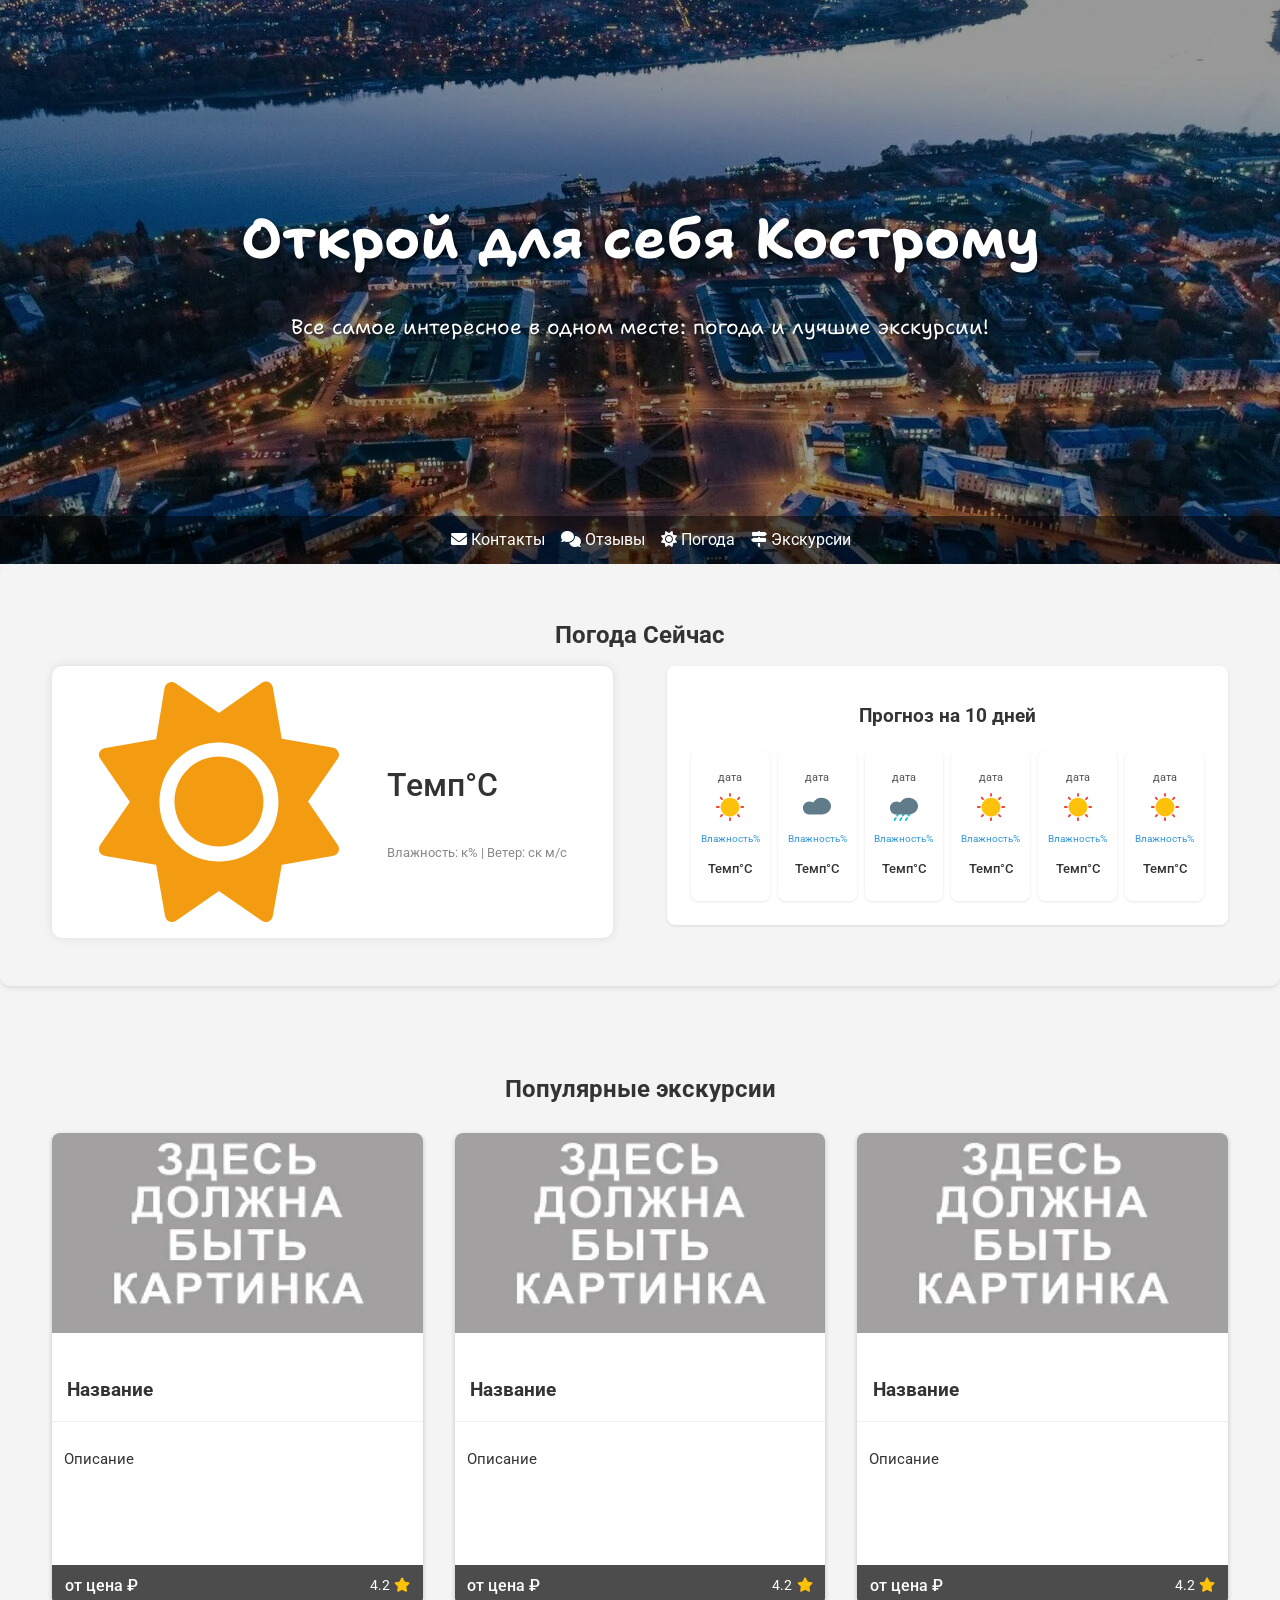
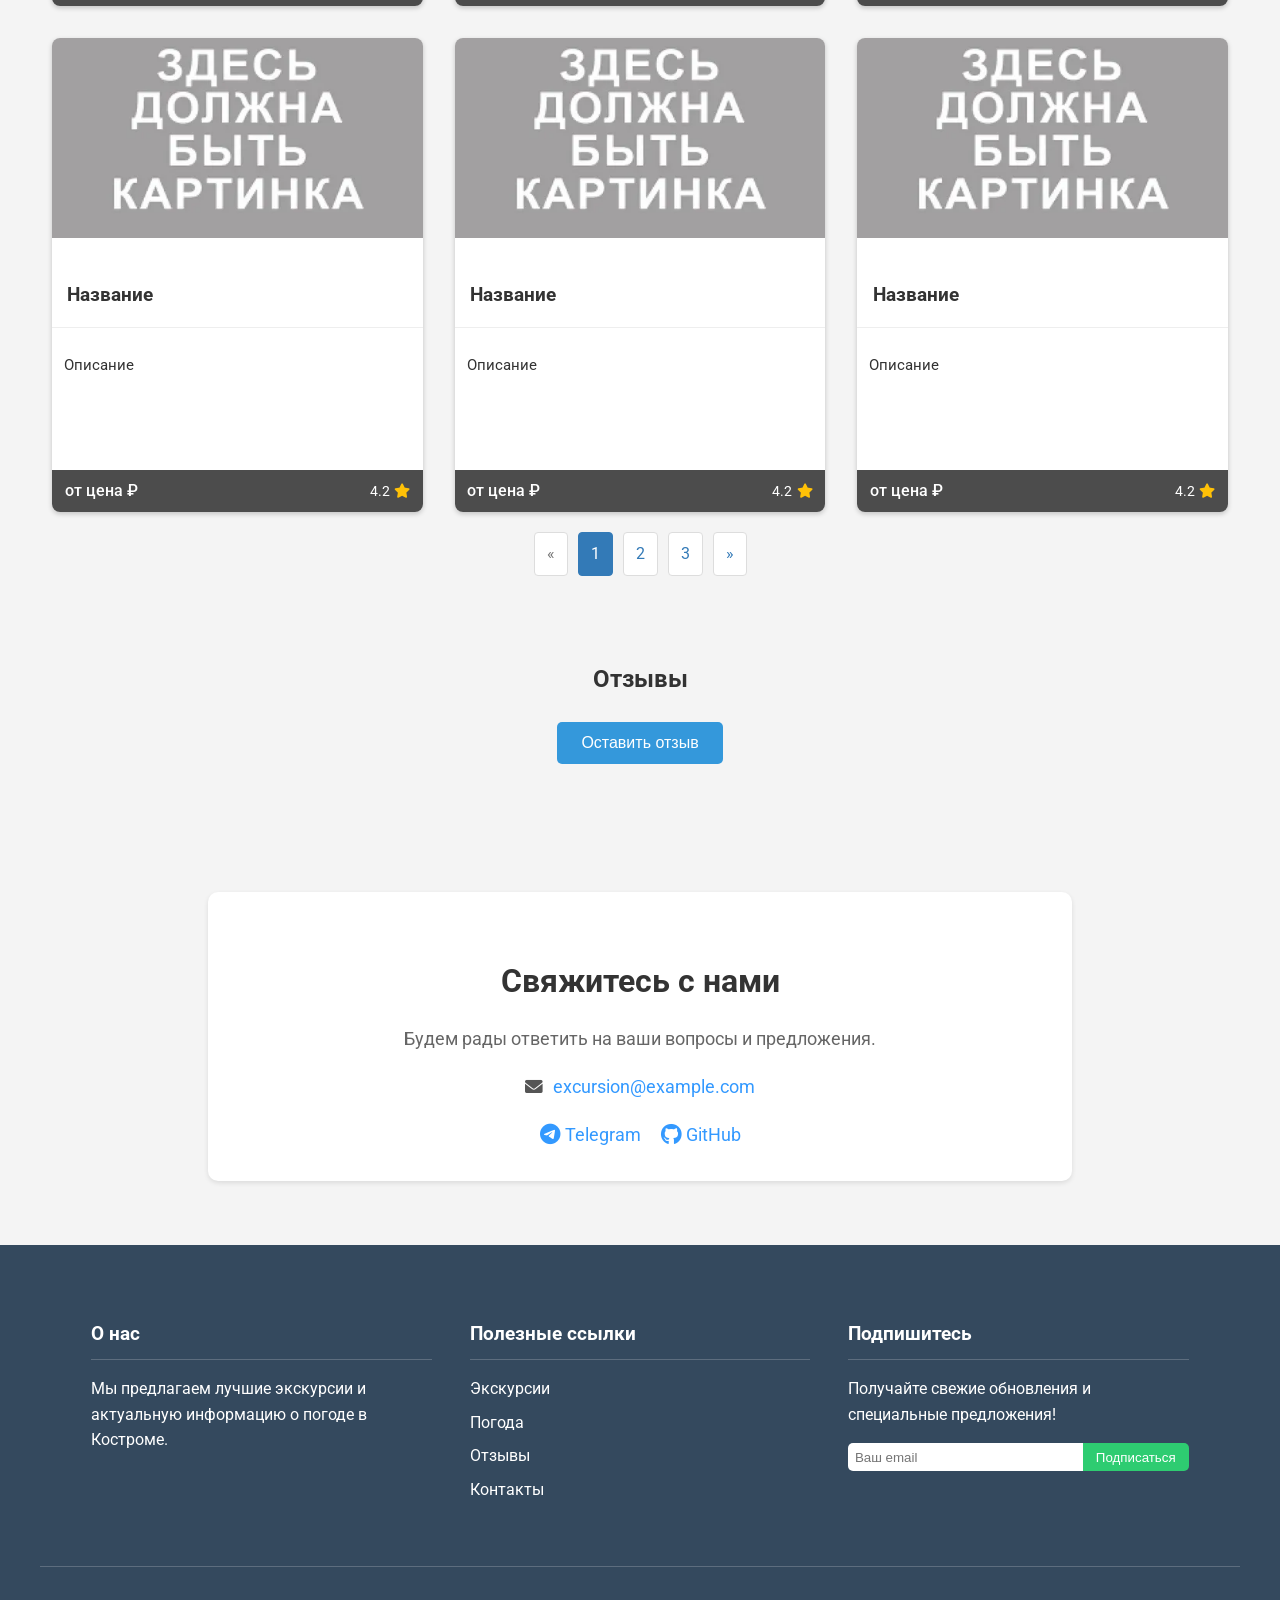
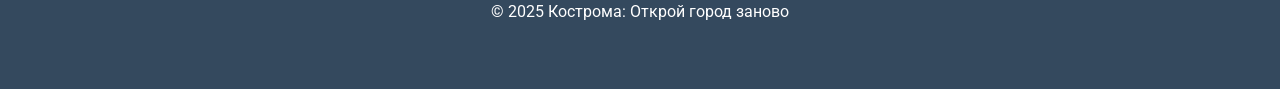
<file: website/index.html>
<!DOCTYPE html>
<html lang="ru">
<head>
    <meta charset="UTF-8">
    <meta name="viewport" content="width=device-width, initial-scale=1.0">
    <title>Кострома: Погода и Экскурсии</title>
    <link rel="icon" href="media/imge/ico/ico-weather.svg" type="image/svg+xml">
    <link rel="stylesheet" href="style.css">
    <link rel="stylesheet" href="https://cdnjs.cloudflare.com/ajax/libs/font-awesome/6.0.0/css/all.min.css" integrity="sha512-9usAa10IRO0HhonpyAIVpjrylPvoDwiPUiKdWk5t3PyolY1cOd4DSE0Ga+ri4AuTroPR5aQvXU9xC6qOPnzFeg==" crossorigin="anonymous" referrerpolicy="no-referrer" />
    <link rel="preconnect" href="https://fonts.googleapis.com">
    <link rel="preconnect" href="https://fonts.gstatic.com" crossorigin>
    <link href="https://fonts.googleapis.com/css2?family=Roboto:wght@400;500;700&family=Shantell+Sans:wght@400;700&display=swap" rel="stylesheet">
</head>
<body class="page">
    <header class="header">
        <div class="hero-image">
            <div class="hero-overlay"></div>
            <div class="hero-text">
                <h1 class="hero-text__title">Открой для себя Кострому</h1>
                <p class="hero-text__subtitle">Все самое интересное в одном месте: погода и лучшие экскурсии!</p>
            </div>
            <nav class="nav">
                <a href="#contact" class="nav__link"><i class="fas fa-envelope"></i> Контакты</a>
                <a href="#reviews" class="nav__link"><i class="fas fa-comments"></i> Отзывы</a>
                <a href="#weather" class="nav__link"><i class="fas fa-sun"></i> Погода</a>
                <a href="#popular-excursions" class="nav__link"><i class="fas fa-map-signs"></i> Экскурсии</a>
            </nav>
        </div>
    </header>

    <section id="weather" class="weather">
        <div class="container">
            <h2 class="weather__title">Погода Сейчас</h2>
            <div class="weather__wrapper">
                <div class="weather__current" id="current-weather">
                    <div class="weather__container">
                        <div class="weather__icon"><i class="fas fa-sun fa-5x"></i></div>
                        <div class="weather__info">
                            <p class="weather__temperature">Темп°C</p>
                            <p class="weather__details">Влажность: к% | Ветер: ск м/с</p>
                        </div>
                    </div>
                </div>
                <div class="weather__forecast">
                    <h3 class="weather__forecast-title">Прогноз на 10 дней</h3>
                    <div class="weather__forecast-list">
                        <div class="weather__forecast-item">
                            <p class="weather__forecast-date">дата</p>
                            <img src="media\imge\ico\weather-icons\ico-Sunshine.svg" alt="Ясно" class="weather__forecast-icon">
                            <p class="weather__forecast-probability">Влажность%</p>
                            <p class="weather__forecast-temperature">Темп°C</p>
                        </div>
                        <div class="weather__forecast-item">
                            <p class="weather__forecast-date">дата</p>
                            <img src="media\imge\ico\weather-icons\ico-Cloud_cover.svg" alt="Облачно" class="weather__forecast-icon">
                            <p class="weather__forecast-probability">Влажность%</p>
                            <p class="weather__forecast-temperature">Темп°C</p>
                        </div>
                        <div class="weather__forecast-item">
                            <p class="weather__forecast-date">дата</p>
                            <img src="media\imge\ico\weather-icons\ico-Rainy_weather.svg" alt="Дождь" class="weather__forecast-icon">
                            <p class="weather__forecast-probability">Влажность%</p>
                            <p class="weather__forecast-temperature">Темп°C</p>
                        </div>
                        <div class="weather__forecast-item">
                            <p class="weather__forecast-date">дата</p>
                            <img src="media\imge\ico\weather-icons\ico-Sunshine.svg" alt="Ясно" class="weather__forecast-icon">
                            <p class="weather__forecast-probability">Влажность%</p>
                            <p class="weather__forecast-temperature">Темп°C</p>
                        </div>
                        <div class="weather__forecast-item">
                            <p class="weather__forecast-date">дата</p>
                            <img src="media\imge\ico\weather-icons\ico-Sunshine.svg" alt="Ясно" class="weather__forecast-icon">
                            <p class="weather__forecast-probability">Влажность%</p>
                            <p class="weather__forecast-temperature">Темп°C</p>
                        </div>
                        <div class="weather__forecast-item">
                            <p class="weather__forecast-date">дата</p>
                            <img src="media\imge\ico\weather-icons\ico-Sunshine.svg" alt="Ясно" class="weather__forecast-icon">
                            <p class="weather__forecast-probability">Влажность%</p>
                            <p class="weather__forecast-temperature">Темп°C</p>
                        </div>
                    </div>
                </div>
            </div>
        </div>
    </section>

    <section id="popular-excursions" class="excursions">
        <div class="container">
            <h2 class="excursions__title">Популярные экскурсии</h2>
            <div class="excursion-grid">
                <div class="excursion-card">
                    <img src="media/imge/img.png" alt="Название" class="excursion-card__image">
                    <h3 class="excursion-card__title">Название</h3>
                    <p class="excursion-card__description">Описание</p>
                    <div class="excursion-card__footer">
                        <p class="excursion-card__price">от цена ₽</p>
                        <div class="excursion-card__rating">
                            <span>4.2</span>
                            <i class="fas fa-star"></i>
                        </div>
                    </div>
                </div>

                <div class="excursion-card">
                    <img src="media/imge/img.png" alt="Название" class="excursion-card__image">
                    <h3 class="excursion-card__title">Название</h3>
                    <p class="excursion-card__description">Описание</p>
                    <div class="excursion-card__footer">
                        <p class="excursion-card__price">от цена ₽</p>
                        <div class="excursion-card__rating">
                            <span>4.2</span>
                            <i class="fas fa-star"></i>
                        </div>
                    </div>
                </div>
                <div class="excursion-card">
                    <img src="media/imge/img.png" alt="Название" class="excursion-card__image">
                    <h3 class="excursion-card__title">Название</h3>
                    <p class="excursion-card__description">Описание</p>
                    <div class="excursion-card__footer">
                        <p class="excursion-card__price">от цена ₽</p>
                        <div class="excursion-card__rating">
                            <span>4.2</span>
                            <i class="fas fa-star"></i>
                        </div>
                    </div>
                </div>
                <div class="excursion-card">
                    <img src="media/imge/img.png" alt="Название" class="excursion-card__image">
                    <h3 class="excursion-card__title">Название</h3>
                    <p class="excursion-card__description">Описание</p>
                    <div class="excursion-card__footer">
                        <p class="excursion-card__price">от цена ₽</p>
                        <div class="excursion-card__rating">
                            <span>4.2</span>
                            <i class="fas fa-star"></i>
                        </div>
                    </div>
                </div>
                <div class="excursion-card">
                    <img src="media/imge/img.png" alt="Название" class="excursion-card__image">
                    <h3 class="excursion-card__title">Название</h3>
                    <p class="excursion-card__description">Описание</p>
                    <div class="excursion-card__footer">
                        <p class="excursion-card__price">от цена ₽</p>
                        <div class="excursion-card__rating">
                            <span>4.2</span>
                            <i class="fas fa-star"></i>
                        </div>
                    </div>
                </div>
                <div class="excursion-card">
                    <img src="media/imge/img.png" alt="Название" class="excursion-card__image">
                    <h3 class="excursion-card__title">Название</h3>
                    <p class="excursion-card__description">Описание</p>
                    <div class="excursion-card__footer">
                        <p class="excursion-card__price">от цена ₽</p>
                        <div class="excursion-card__rating">
                            <span>4.2</span>
                            <i class="fas fa-star"></i>
                        </div>
                    </div>
                </div>
            </div>
            <div class="pagination">
                <a href="#" class="disabled">&laquo;</a>
                <a href="#" class="current">1</a>
                <a href="#">2</a>
                <a href="#">3</a>
                <a href="#">&raquo;</a>
            </div>
        </div>
    </section>

    <section id="reviews" class="reviews">
        <div class="container">
            <h2 class="reviews__title">Отзывы</h2>
            <button id="open-review-modal" class="reviews__button">Оставить отзыв</button>

            <div id="review-modal" class="modal">
                <div class="modal-content">
                    <span class="close-button">&times;</span>
                    <h3>Оставьте свой отзыв</h3>
                    <form id="review-form">
                        <label for="name">Имя:</label>
                        <input type="text" id="name" name="name" required>

                        <label for="comment">Отзыв:</label>
                        <textarea id="comment" name="comment" rows="4" required></textarea>

                        <button type="submit">Опубликовать</button>
                    </form>
                </div>
            </div>

            <div id="reviews-container" class="reviews__container">
            </div>
        </div>
    </section>

    <section id="content" class="content">
        <div class="container">
            <div class="footer-content">
                <section id="contact" class="contact">
                    <div class="contact-info">
                        <h3 class="contact-info__title">Свяжитесь с нами</h3>
                        <p class="contact-info__description">Будем рады ответить на ваши вопросы и предложения.</p>
                        <div class="contact-details">
                            <p class="contact-details__item">
                                <i class="fas fa-envelope"></i>
                                <a href="mailto:excursion@example.com">excursion@example.com</a>
                            </p>
                        </div>
                        <div class="contact-info__social">
                            <a href="#" target="_blank" class="contact-info__social-link">
                                <i class="fab fa-telegram"></i>
                                <span>Telegram</span>
                            </a>
                            <a href="#" target="_blank" class="contact-info__social-link">
                                <i class="fab fa-github"></i>
                                <span>GitHub</span>
                            </a>
                        </div>
                    </div>
                </section>
            </div>
        </div>
    </section>

    <footer class="footer">
        <div class="container">
            <div class="footer__container">
                <div class="footer__section">
                    <h4 class="footer__title">О нас</h4>
                    <p>Мы предлагаем лучшие экскурсии и актуальную информацию о погоде в Костроме.</p>
                </div>
                <div class="footer__section">
                    <h4 class="footer__title">Полезные ссылки</h4>
                    <ul class="footer__list">
                        <li><a href="#">Экскурсии</a></li>
                        <li><a href="#">Погода</a></li>
                        <li><a href="#">Отзывы</a></li>
                        <li><a href="#">Контакты</a></li>
                    </ul>
                </div>
                <div class="footer__section">
                    <h4 class="footer__title">Подпишитесь</h4>
                    <p>Получайте свежие обновления и специальные предложения!</p>
                    <form class="footer__form">
                        <input type="email" placeholder="Ваш email">
                        <button type="submit">Подписаться</button>
                    </form>
                </div>
            </div>
            <p class="footer__copyright">&copy; 2025 Кострома: Открой город заново</p>
        </div>
    </footer>

    <script>
        const modal = document.getElementById("review-modal");
        const openModalButton = document.getElementById("open-review-modal");
        const closeModalButton = document.querySelector(".close-button");
        const reviewForm = document.getElementById("review-form");
        const reviewsContainer = document.getElementById("reviews-container");

        openModalButton.addEventListener("click", () => {
            modal.style.display = "block";
        });
        closeModalButton.addEventListener("click", () => {
            modal.style.display = "none";
        });

        window.addEventListener("click", (event) => {
            if (event.target == modal) {
                modal.style.display = "none";
            }
        });

        reviewForm.addEventListener("submit", (event) => {
            event.preventDefault();
            const name = document.getElementById("name").value;
            const comment = document.getElementById("comment").value;

            const reviewElement = document.createElement("div");
            reviewElement.classList.add("review");
            reviewElement.innerHTML = `
                <h4>${name}</h4>
                <p>${comment}</p>
            `;

            reviewsContainer.appendChild(reviewElement);

            document.getElementById("name").value = "";
            document.getElementById("comment").value = "";

            modal.style.display = "none";
        });
    </script>
</body>
</html>
</file>
<file: website/style.css>
/* Общие стили */
.page {
    overflow-x: hidden;
    font-family: 'Roboto', sans-serif;
    margin: 0;
    padding: 0;
    background-color: #f4f4f4;
    color: #333;
    line-height: 1.6;
}

h1, h2, h3 {
    font-weight: 700;
    margin-bottom: 0.5em;
}

a {
    color: #3399ff;
    text-decoration: none;
    transition: color 0.3s ease;
}

a:hover {
    color: #207ae0;
}

.container {
    max-width: 1200px;
    margin: 0 auto;
    padding: 0 20px;
}

/* Header */
.header {
    position: relative;
    color: white;
}

.hero-image {
    background: url('media/imge/City.png') center/cover no-repeat;
    height: 500px;
    display: flex;
    flex-direction: column;
    justify-content: center;
    align-items: center;
    padding: 2em;
}

.hero-overlay {
    position: absolute;
    top: 0;
    left: 0;
    width: 100%;
    height: 100%;
    background-color: rgba(0, 0, 0, 0.4);
    z-index: 1;
}

.hero-text {
    text-align: center;
    margin-bottom: 2em;
    position: relative;
    z-index: 2;
}

.hero-text__title {
    font-size: 3.5em;
    margin-bottom: 0.5em;
    text-shadow: 2px 2px 4px rgba(0, 0, 0, 0.5);
    font-family: 'Shantell Sans', sans-serif;
}

.hero-text__subtitle {
    font-size: 1.3em;
    margin-bottom: 1.5em;
    text-shadow: 1px 1px 2px rgba(0, 0, 0, 0.5);
    font-family: 'Shantell Sans', sans-serif;
}

.nav {
    background-color: rgba(0, 0, 0, 0.5);
    text-align: center;
    padding: 0.7em;
    position: absolute;
    bottom: 0;
    left: 0;
    width: 100%;
    z-index: 10;
    display: flex;
    justify-content: center;
    gap: 1em;
}

.nav__link {
    color: white;
    text-decoration: none;
    margin: 0;
    transition: color 0.3s ease;
    display: inline-block;
}

.nav__link:hover {
    color: #ddd;
}

/* Weather Section */
.weather {
    padding: 2em;
    box-shadow: 0 2px 5px rgba(0, 0, 0, 0.1);
    margin-bottom: 2em;
    border-radius: 10px;
    color: #333;
}

.weather__title {
    text-align: center;
    color: inherit;
}

.weather__wrapper {
    display: flex;
    justify-content: space-between;
    align-items: flex-start;
    flex-wrap: wrap;
}

.weather__current {
    width: 45%;
    text-align: center;
    margin-bottom: 1em;
    border-radius: 10px;
    padding: 1em;
    background-color: #fff;
    box-shadow: 0 0 10px rgba(0, 0, 0, 0.1);
}

.weather__forecast {
    width: 45%;
    text-align: center;
    padding: 1em;
    border-radius: 8px;
    box-shadow: 0 1px 3px rgba(0, 0, 0, 0.1);
    background-color: #fff;
}

.weather__forecast-title {
    font-size: 1.2em;
    margin-bottom: 0.5em;
    color: inherit;
}

.weather__forecast-list {
    display: grid;
    grid-template-columns: repeat(auto-fit, minmax(70px, 1fr));
    gap: 0.5em;
    padding: 0.5em;
    overflow: hidden;
    justify-content: center;
}

.weather__forecast-item {
    flex: 0 0 auto;
    width: auto;
    text-align: center;
    padding: 0.5em;
    border-radius: 8px;
    background-color: rgba(255, 255, 255, 0.8);
    box-shadow: 0 1px 3px rgba(0, 0, 0, 0.1);
    margin: 0;
    white-space: nowrap;
    color: #333;
}

.weather__forecast-date {
    font-size: 0.7em;
    color: #555;
    margin-bottom: 0.3em;
}

.weather__forecast-icon {
    width: 30px;
    height: 30px;
    margin: 0.3em auto;
    display: block;
}

.weather__forecast-probability {
    font-size: 0.6em;
    color: #3498db;
    margin-bottom: 0.3em;
}

.weather__forecast-temperature {
    font-size: 0.8em;
    font-weight: 500;
}

.weather__container {
    display: flex;
    justify-content: center;
    align-items: center;
    flex-wrap: wrap;
}

.weather__icon {
    margin-right: 1em;
    color: #f39c12;
    font-size: 3em;
}

.weather__info {
    text-align: left;
}

.weather__temperature {
    font-size: 2em;
    font-weight: 500;
}

.weather__details {
    font-size: 0.8em;
    color: #888;
}

/* Excursions Sections */
.excursions {
    padding: 2em;
    text-align: center;
}

.excursions__title {
    margin-bottom: 1em;
}

.excursion-grid {
    display: grid;
    grid-template-columns: repeat(auto-fit, minmax(300px, 1fr));
    gap: 2em;
}

.excursion-card {
    position: relative;
    background-color: #fff;
    border-radius: 8px;
    overflow: hidden;
    box-shadow: 0 2px 5px rgba(0, 0, 0, 0.2);
    transition: transform 0.3s ease;
}

.excursion-card:hover {
    transform: translateY(-5px);
}

.excursion-card__image {
    width: 100%;
    height: 200px;
    object-fit: cover;
    transition: transform 0.3s ease-in-out;
}

.excursion-card:hover .excursion-card__image {
    transform: scale(1.1);
}

.excursion-card__title {
    padding: 0.8em;
    font-size: 1.2em;
    text-align: left;
    border-bottom: 1px solid #eee;
}

.excursion-card__description {
    color: #333;
    padding: 0.8em;
    text-align: left;
    font-size: 0.95em;
    line-height: 1.4;
    margin-bottom: 45px;
    min-height: 100px;
}

.excursion-card__footer {
    position: absolute;
    bottom: 0;
    left: 0;
    width: 100%;
    display: flex;
    justify-content: space-between;
    align-items: center;
    padding: 0.5em 0.8em;
    background: rgba(0, 0, 0, 0.7);
    color: white;
    box-sizing: border-box;
}

.excursion-card__price {
    font-weight: 500;
    font-size: 1em;
    margin: 0;
}

.excursion-card__rating {
    display: flex;
    align-items: center;
    font-size: 0.9em;
}

.excursion-card__rating i {
    margin-left: 0.3em;
    color: #ffc107;
}
/* Pagination Styles */
.pagination {
    display: flex;
    justify-content: center;
    margin-top: 20px;
}

.pagination a, .pagination span {
    padding: 8px 12px;
    margin: 0 5px;
    border: 1px solid #ddd;
    text-decoration: none;
    color: #337ab7;
    background-color: #fff;
    border-radius: 4px;
}

.pagination a:hover {
    background-color: #eee;
}

.pagination .current {
    background-color: #337ab7;
    color: white;
    border-color: #337ab7;
}

.pagination .disabled {
    color: #777;
    pointer-events: none;
    cursor: default;
}

/* Footer */
.footer {
    background-color: #34495e;
    color: rgb(255, 255, 255);
    padding: 3em 0;
}

.footer__container {
    display: flex;
    justify-content: space-around;
    flex-wrap: wrap;
    max-width: 1200px;
    margin: 0 auto;
    padding: 0 2em;
}

.footer__section {
    width: 30%;
    min-width: 250px;
    margin-bottom: 2em;
}

.footer__title {
    font-size: 1.2em;
    margin-bottom: 0.8em;
    border-bottom: 1px solid rgba(255, 255, 255, 0.2);
    padding-bottom: 0.5em;
}

.footer__list {
    list-style: none;
    padding: 0;
}

.footer__list li {
    margin-bottom: 0.5em;
}

.footer__list a {
    color: white;
    text-decoration: none;
    transition: color 0.3s ease;
}

.footer__list a:hover {
    color: #ddd;
}

.footer__form {
    display: flex;
}

.footer__form input[type="email"] {
    padding: 0.5em;
    border: none;
    border-radius: 5px 0 0 5px;
    width: 70%;
    color: #333;
}

.footer__form button {
    background-color: #2ecc71;
    color: white;
    border: none;
    padding: 0.5em 1em;
    border-radius: 0 5px 5px 0;
    cursor: pointer;
    transition: background-color 0.3s ease;
}

.footer__form button:hover {
    background-color: #27ae60;
}

.footer__copyright {
    text-align: center;
    padding-top: 2em;
    border-top: 1px solid rgba(255, 255, 255, 0.2);
}

/* Content Section */
.content {
    background-color: #F4F4F4;
    padding: 2em 0;
}


/* Контакты */
.contact {
    text-align: center;
    padding: 2em;
    background-color: #ffffff;
    border-radius: 10px;
    box-shadow: 0 2px 5px rgba(0, 0, 0, 0.1);
    margin: 2em auto;
    max-width: 800px;
}

.contact-info__title {
    font-size: 2em;
    margin-bottom: 10px;
    color: #333;
}

.contact-info__description {
    font-size: 1.1em;
    color: #666;
    margin-bottom: 20px;
}

.contact-details {
    margin-bottom: 20px;
}

.contact-details__item {
    display: flex;
    justify-content: center;
    align-items: center;
    margin-bottom: 10px;
    font-size: 1.1em;
    color: #444;
}

.contact-details__item i {
    margin-right: 10px;
    color: #555;
}

.contact-details__item a {
    color: #3399ff;
    text-decoration: none;
    transition: color 0.3s ease;
}

.contact-details__item a:hover {
    color: #207ae0;
}

.contact-info__social {
    display: flex;
    justify-content: center;
    gap: 20px;
    margin-top: 1em;
}

.contact-info__social-link {
    display: flex;
    align-items: center;
    color: #3399ff;
    text-decoration: none;
    transition: color 0.3s ease;
    font-size: 1.1em;
}

.contact-info__social-link:hover {
    color: #207ae0;
}

.contact-info__social-link i {
    margin-right: 5px;
    font-size: 1.2em;
}

/* Media Queries (Адаптивность) */
@media (max-width: 768px) {
    .contact-info {
        width: 95%;
        padding: 1.5em;
    }

    .contact-info__title {
        font-size: 1.7em;
    }

    .contact-info__social {
        gap: 1em;
    }

    .contact-info__social-link {
        width: 50px;
        height: 50px;
        font-size: 0.9em;
    }

    .contact-info__social-link i {
        font-size: 1.3em;
    }

    .weather__wrapper {
        flex-direction: column;
    }

    .weather__current,
    .weather__forecast {
        width: 100%;
    }

    .nav {
      width: auto;
      position: static;
      background-color: transparent;
      padding: 0;
      text-align: center;
      flex-direction: column;
    }

    .nav__link {
      display: block;
      margin: 0.5em 0;
    }

    .excursion-grid {
        grid-template-columns: repeat(auto-fit, minmax(250px, 1fr));
    }
}
/* Reviews Section */
.reviews {
    padding: 2em;
    text-align: center;
}

.reviews__title {
    margin-bottom: 1em;
}

.reviews__button {
    background-color: #3498db;
    color: rgb(255, 255, 255);
    border: none;
    padding: 0.75em 1.5em;
    border-radius: 5px;
    cursor: pointer;
    transition: background-color 0.3s ease;
    font-size: 1em;
}

.reviews__button:hover {
    background-color: #2980b9;
}

.modal {
    display: none;
    position: fixed;
    z-index: 1;
    left: 0;
    top: 0;
    width: 100%;
    height: 100%;
    overflow: auto;
    background-color: rgba(0, 0, 0, 0.4);
}

.modal-content {
    background-color: #fefefe;
    margin: 15% auto;
    padding: 20px;
    border: 1px solid #888;
    width: 80%;
    max-width: 600px;
    border-radius: 10px;
    position: relative;
}

.close-button {
    position: absolute;
    top: 10px;
    right: 10px;
    color: #aaa;
    font-size: 28px;
    font-weight: bold;
    cursor: pointer;
}

.close-button:hover,
.close-button:focus {
    color: black;
    text-decoration: none;
    cursor: pointer;
}

#review-form label {
    display: block;
    margin-bottom: 0.5em;
    text-align: left;
}

#review-form input[type="text"],
#review-form textarea {
    width: 100%;
    padding: 0.75em;
    margin-bottom: 1em;
    border: 1px solid #ccc;
    border-radius: 5px;
    box-sizing: border-box;
    font-size: 1em;
}

#review-form button[type="submit"] {
    background-color: #2ecc71;
    color: white;
    border: none;
    padding: 0.75em 1.5em;
    border-radius: 5px;
    cursor: pointer;
    transition: background-color 0.3s ease;
    font-size: 1em;
}

#review-form button[type="submit"]:hover {
    background-color: #27ae60;
}

.reviews__container {
    margin-top: 2em;
    text-align: left;
}

.review {
    background-color: #fff;
    border-radius: 8px;
    box-shadow: 0 2px 5px rgba(0, 0, 0, 0.1);
    padding: 1em;
    margin-bottom: 1em;
}

.review h4 {
    margin-bottom: 0.5em;
    color: #333;
}

.review p {
    color: #666;
    line-height: 1.4;
}

/* Адаптивность для Reviews Section */
@media (max-width: 768px) {
    .modal-content {
        width: 90%;
        margin: 20% auto;
    }

    .reviews__button {
        font-size: 0.9em;
    }

    #review-form input[type="text"],
    #review-form textarea {
        font-size: 0.9em;
    }
}
</file>
